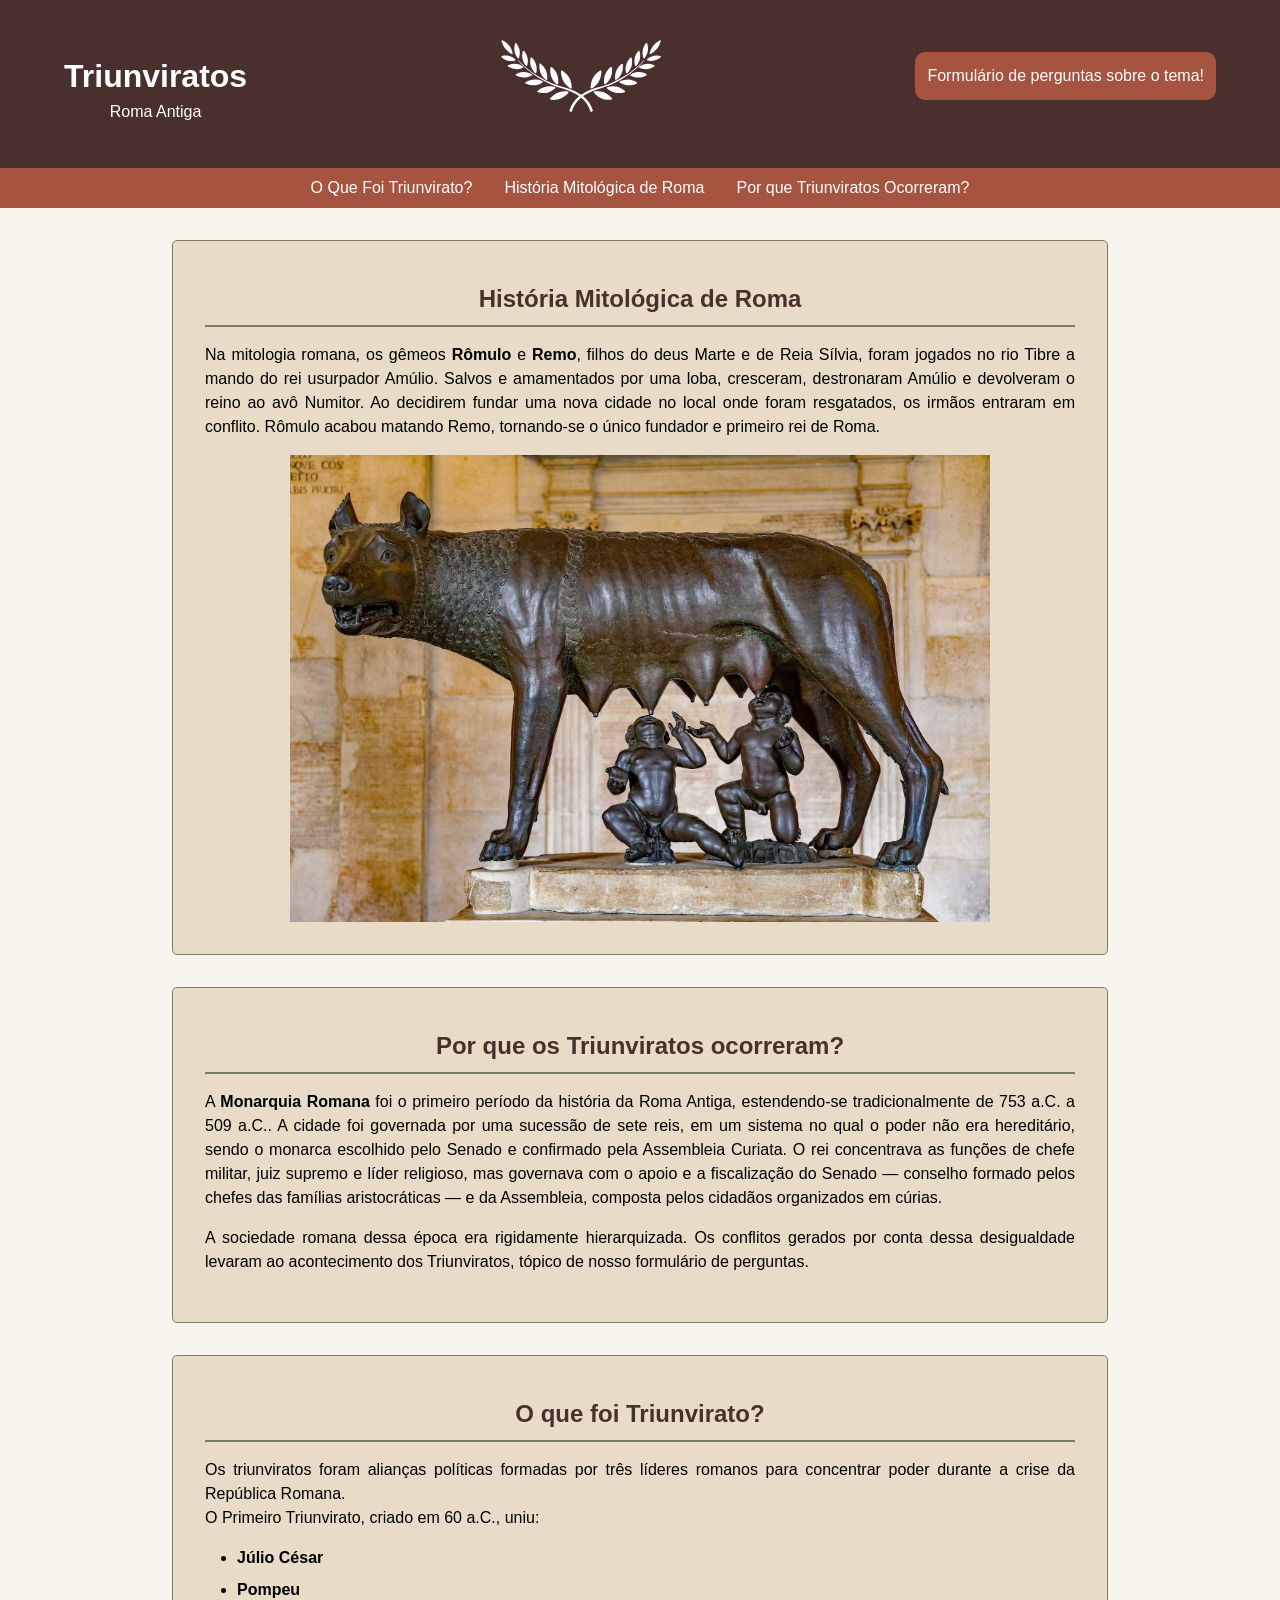
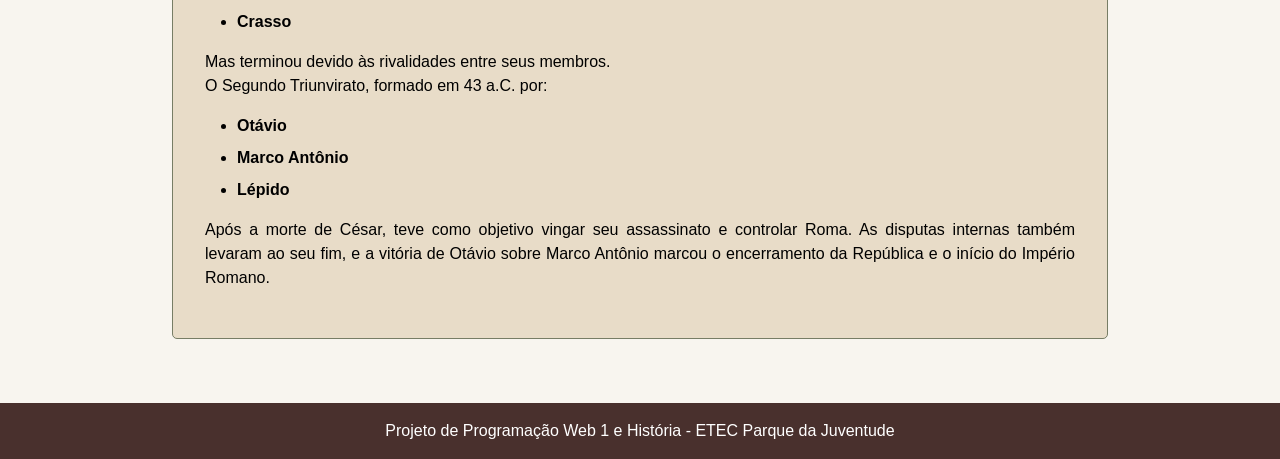
<file: index.html>
<!DOCTYPE html>
<html lang="pt-br">
<head>
    <meta charset="UTF-8">
    <meta name="viewport" content="width=device-width, initial-scale=1.0">
    <title>Triunviratos</title>
    <link rel="stylesheet" href="index.css">
</head>
<body>
    <header>
        <div class="cabecalho">
            <div class="titulo">
                <h1>Triunviratos</h1>
                <p>Roma Antiga</p>
            </div>

            <div class="icone">
                <img src="louro_branco.svg" alt="Imagem duas folhas de louro dourado" height="120px" width="170px"/>
            </div>

            <div class="botao-header">
                <a href="forms.html" class="botao-quiz">Formulário de perguntas sobre o tema!</a>
            </div>

        </div>
    </header>

    <nav>
        <ul>
            <li><a href="#oquefoi">O Que Foi Triunvirato?</a></li>
            <li><a href="#mitologia">História Mitológica de Roma</a></li>
            <li><a href="#fatoshistoricos">Por que Triunviratos Ocorreram?</a></li>
        </ul>
    </nav>

    <main class="container">

        <section id="mitologia" class="card">
            <h2>História Mitológica de Roma</h2>
            <p>Na mitologia romana, os gêmeos <strong>Rômulo</strong> e <strong>Remo</strong>, filhos do deus Marte e de Reia Sílvia, foram jogados no rio Tibre a mando do rei usurpador Amúlio. Salvos e amamentados por uma loba, cresceram, destronaram Amúlio e devolveram o reino ao avô Numitor. Ao decidirem fundar uma nova cidade no local onde foram resgatados, os irmãos entraram em conflito. Rômulo acabou matando Remo, tornando-se o único fundador e primeiro rei de Roma.</p>
            <figure>
                <img src="loba.jpg" alt="Imagem de uma loba alimentando duas crianças" height="height="400px width="700px"/>
            </figure>
        </section>
        
        <section id="fatoshistoricos" class="card">
            <h2>Por que os Triunviratos ocorreram?</h2>
            <p>A <strong>Monarquia Romana</strong> foi o primeiro período da história da Roma Antiga, estendendo-se tradicionalmente de 753 a.C. a 509 a.C.. A cidade foi governada por uma sucessão de sete reis, em um sistema no qual o poder não era hereditário, sendo o monarca escolhido pelo Senado e confirmado pela Assembleia Curiata. O rei concentrava as funções de chefe militar, juiz supremo e líder religioso, mas governava com o apoio e a fiscalização do Senado — conselho formado pelos chefes das famílias aristocráticas — e da Assembleia, composta pelos cidadãos organizados em cúrias.</p>
            <p>A sociedade romana dessa época era rigidamente hierarquizada. Os conflitos gerados por conta dessa desigualdade levaram ao acontecimento dos Triunviratos, tópico de nosso formulário de perguntas.</p>
        </section>

        <section id="oquefoi" class="card">
            <h2>O que foi Triunvirato?</h2>
            <p>Os triunviratos foram alianças políticas formadas por três líderes romanos para concentrar poder durante a crise da República Romana.<br> O Primeiro Triunvirato, criado em 60 a.C., uniu: </p>
            <ul>
                <li><strong>Júlio César</strong></li>
                <li><strong>Pompeu</strong></li>
                <li><strong>Crasso</strong></li>
            </ul>
            <p>Mas terminou devido às rivalidades entre seus membros. <br>O Segundo Triunvirato, formado em 43 a.C. por:</p>
            <ul>
                <li><strong>Otávio</strong></li>
                <li><strong>Marco Antônio</strong></li>
                <li><strong>Lépido</strong></li>
            </ul>
            <p>Após a morte de César, teve como objetivo vingar seu assassinato e controlar Roma. As disputas internas também levaram ao seu fim, e a vitória de Otávio sobre Marco Antônio marcou o encerramento da República e o início do Império Romano.</p>
        </section>

    </main>

    <footer>
            <p>Projeto de Programação Web 1 e História - ETEC Parque da Juventude</p>
    </footer>
</body>
</html>
</file>
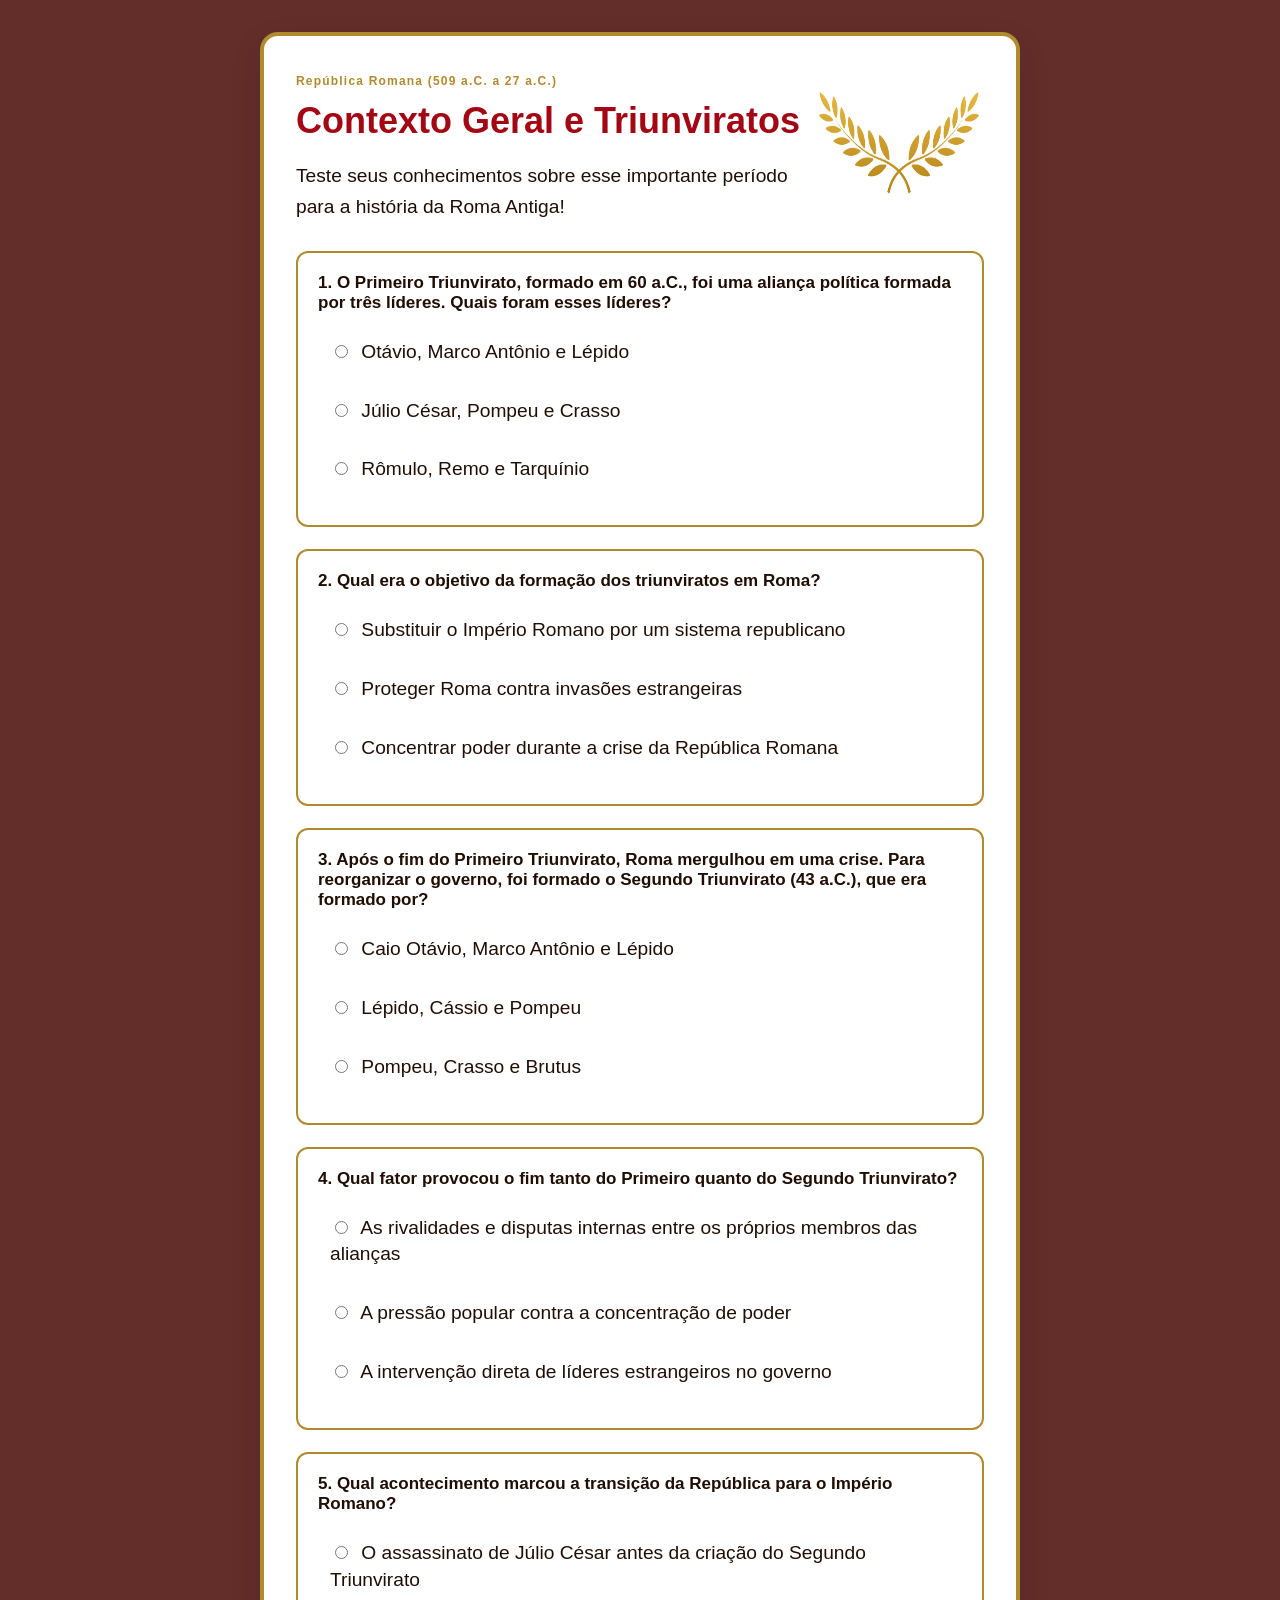
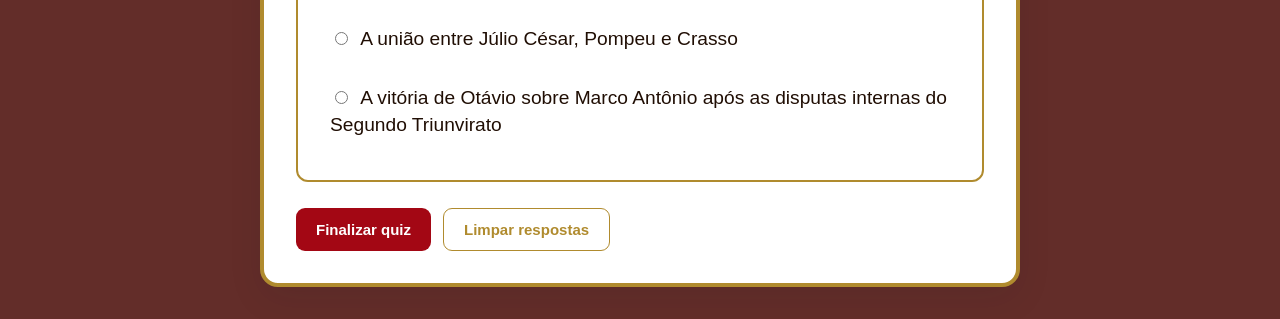
<file: forms.html>
<!DOCTYPE html>
<html lang="pt-BR">
<head>
    <meta charset="UTF-8">
    <meta name="viewport" content="width=device-width, initial-scale=1.0">

    <title>Quiz sobre Rep. Romana</title>

    <link rel="stylesheet" href="forms.css">
</head>
<body>

    <main class="quiz-container">
        <header class="quiz-header">
            
            <span class="tag">República Romana (509 a.C. a 27 a.C.)</span>

                <div class="imagem">
                    <img src="louro.png" alt="Coroa de louro" height="120px" width="170px">
                </div>
            <h1>Contexto Geral e Triunviratos</h1>
            
            <p>
                Teste seus conhecimentos sobre esse importante período para a história da Roma Antiga! 
            </p>
        </header>

        <form id="quiz-form">

            <section class="question">
                <h2>1. O Primeiro Triunvirato, formado em 60 a.C., foi uma aliança política formada por três líderes. Quais foram esses líderes?</h2>

                <label>
                    <input type="radio" name="q1" value="a">
                    Otávio, Marco Antônio e Lépido
                </label>

                <label>
                    <input type="radio" name="q1" value="b">
                    Júlio César, Pompeu e Crasso
                </label>

                <label>
                    <input type="radio" name="q1" value="c">
                    Rômulo, Remo e Tarquínio
                </label>
            </section>

            <section class="question">
                <h2>2. Qual era o objetivo da formação dos triunviratos em Roma?</h2>

                <label>
                    <input type="radio" name="q2" value="a">
                    Substituir o Império Romano por um sistema republicano
                </label>

                <label>
                    <input type="radio" name="q2" value="b">
                    Proteger Roma contra invasões estrangeiras
                </label>

                <label>
                    <input type="radio" name="q2" value="c">
                    Concentrar poder durante a crise da República Romana
                </label>
            </section>

            <section class="question">
                <h2>3. Após o fim do Primeiro Triunvirato, Roma mergulhou em uma crise. Para reorganizar o governo, foi formado o Segundo Triunvirato (43 a.C.), que era formado por?</h2>

                <label>
                    <input type="radio" name="q3" value="a">
                    Caio Otávio, Marco Antônio e Lépido
                </label>

                <label>
                    <input type="radio" name="q3" value="b">
                    Lépido, Cássio e Pompeu
                </label>

                <label>
                    <input type="radio" name="q3" value="c">
                    Pompeu, Crasso e Brutus
                </label>
            </section>

            <section class="question">
                <h2>4. Qual fator provocou o fim tanto do Primeiro quanto do Segundo Triunvirato?</h2>

                <label>
                    <input type="radio" name="q4" value="a">
                    As rivalidades e disputas internas entre os próprios membros das alianças
                </label>

                <label>
                    <input type="radio" name="q4" value="b">
                    A pressão popular contra a concentração de poder
                </label>

                <label>
                    <input type="radio" name="q4" value="c">
                    A intervenção direta de líderes estrangeiros no governo
                </label>
            </section>

            <section class="question">
                <h2>5. Qual acontecimento marcou a transição da República para o Império Romano?</h2>

                <label>
                    <input type="radio" name="q5" value="a">
                    O assassinato de Júlio César antes da criação do Segundo Triunvirato
                </label>

                <label>
                    <input type="radio" name="q5" value="b">
                    A união entre Júlio César, Pompeu e Crasso
                </label>

                <label>
                    <input type="radio" name="q5" value="c">
                    A vitória de Otávio sobre Marco Antônio após as disputas internas do Segundo Triunvirato
                </label>
            </section>

            <div class="actions">

                <button type="submit">
                    Finalizar quiz
                </button>

                <button type="reset" class="secondary">
                    Limpar respostas
                </button>

            </div>

        </form>

        <section
            id="result"
            class="result"
            aria-live="polite"
            hidden>
        </section>

    </main>

<script src="forms.js" defer></script>

</body>
</html>
</file>
<file: index.css>
*{
    margin: 0;
    padding:0;
    box-sizing: border-box;
    font-family: 'Segoe UI', Tahoma, Geneva, Verdana, sans-serif;
}

body{
    background-color: #F8F5EF;
    color:black;
    line-height: 1.5;
}

.container{
    width: 90%;
    max-width:1000px;
    margin: 0 auto;
}

header{
    background-color: #49302D;
}

header h1{
    color: #fff;
    font-weight: bold;
}

.cabecalho {
    background-color: #49302D;
    display: flex;
    justify-content: space-between;
    align-items: center;
    padding-bottom: 25px;
    padding-left: 64px;
}

.cabecalho p{
    color: white;
    display: flex;
    justify-content: center;
    text-align: center;
}

.titulo {
  height: 40px;
  text-align: center;
}

.titulo p{
    color:white;
}

.icone{
    background-color: #49302D;
    text-align: center;       
    right: 0;
    background-repeat: no-repeat;
    background-size: contain; 
    margin-top: 1rem;
}

.botao-header{
    margin-top:0.5rem;
    display: flex;
    justify-content: center;
    padding-right: 64px; 
}

.botao-quiz{
    background-color: #A65340;
    color: white;
    padding: 12px;
    border-radius: 10px;
    border: none;
    font-size: 16px;
    cursor: pointer;
    text-decoration: none;
}

.botao-quiz:hover{
    background-color: 	#777D65;
    color:rgb(0, 0, 0);
}

div .botao-quiz{
    display: flex;
    justify-content: center;
    align-items: center;
}

nav{
    background-color: #A65340;
    top: 0;
    z-index: 100;
    position: sticky;
}

nav ul{
    list-style: none;
    display: flex;
    justify-content: center;
    flex-wrap: wrap;
}

nav li {
    margin: 0;
}

nav a {
    display: block;
    color: #fff;
    text-decoration: none;
    padding: 0.5rem 1rem;
    transition: background-color 0.3s;
}

nav a:hover{
    background-color: 	#777D65;
    border-radius: 60px;
}

main{
    padding:2rem;
}

.card {
    background-color: 	#E8DCC8;
    padding: 2rem;
    margin-bottom: 2rem;
    border-radius: 5px;
    border: 1.5px solid 	#777D65;
}

.card h2 {
    display: flex;
    justify-content: center;
    color: #49302D;
    margin-bottom: 1rem;
    border-bottom: 2px solid 	#777D65;
    padding-bottom: 0.5rem;
    padding-top: 0.5rem;
}

.card p {
    margin-bottom: 1rem;
    text-align: justify;
}

.card ul{
    margin-left: 2rem;
    margin-bottom: 1rem;
}

.card li{
    margin-bottom: 0.5rem;
}

figure{
  display: flex;
  justify-content: center;
  margin: 0;
}

figure img{
  max-width: 100%; 
  height: auto;
}

footer{
    background-color: #49302D;
    padding:1rem;
    display:flex;
    justify-content: center;
}

footer p{
    color: white;
}

@media(max-width: 490px){
    .container {
        width: 100%;
        padding: 45px 12px 20px;
    }

    .cabecalho {
        flex-direction: column;
        justify-content: center;
        align-items: center;
        gap: 12px;
        padding: 18px 12px;
    }

    .titulo {
        height: auto;
        text-align: center;
    }

    .titulo h1 {
        font-size: 1.7rem;
    }

    .icone {
        margin-top: 0;
    }

    .icone img {
        width: 125px;
        height: auto;
        max-width: 100%;
    }

    .botao-header {
        margin-top: 0;
        padding-right: 0;
        width: 100%;
    }

    .botao-quiz {
        max-width: 100%;
        padding: 10px 14px;
        font-size: 14px;
        text-align: center;
    }
    
    nav ul {
        flex-direction: column;
        align-items: stretch;
    }

    nav li {
        width: 100%;
        text-align: center;
    }

    nav a {
        padding: 10px 8px;
        font-size: 14px;
    }

    main {
        padding: 16px 0;
    }

    .card {
        padding: 16px;
        margin-bottom: 45px;
    }

    .card h2 {
        font-size: 1.2rem;
        text-align: center;
    }

    .card p{
        font-size: 14px;
        overflow-wrap: break-word;
    }

    .card li {
        font-size: 14px;
        overflow-wrap: break-word;
    }

    .card ul {
        margin-left: 20px;
    }

    figure img {
        width: 100%;
        height: auto;
    }

    footer {
        padding: 14px 12px;
        text-align: center;
    }

    footer p {
        font-size: 12px;
    }
}
</file>
<file: forms.css>
* {
    box-sizing: border-box;
}

body {
    margin: 0;
    padding: 32px 16px;
    font-family: Arial, Helvetica, sans-serif;
    font-size: larger;
    background: #632D29;
    color: #a30714;
}

.quiz-container {
    width: 100%;
    max-width: 760px;

    margin: 0 auto;
    padding: 32px;

    background: #ffffff;
    border: 4px solid #B08B2E;

    border-radius: 18px;
    box-shadow: 0 12px 35px rgba(15, 23, 42, 0.08);
}


.quiz-header {
   position: relative; 
   margin-bottom: 28px;
   padding-right: 170px; 
}

.imagem{
    position: absolute;
    top: 15px;       
    right: 0;   
}

.tag {
    color: #B08B2E;

    font-size: 12px;
    font-weight: 700;

    letter-spacing: 1.2px;
}

h1 {
    margin: 10px 0;

    font-size: clamp(25px, 5vw, 36px);
}

.quiz-header p {
    color: #200e04;
    line-height: 1.6;
}

.question {
    margin: 22px 0;
    padding: 20px;
    color: #200e04;
    border: 2px solid #B08B2E;
    border-radius: 12px;
    background: #ffffff;
}

.question h2 {
    margin: 0 0 16px;
    font-size: 17px;
}

.question label {
    display: block;
    margin: 12px 0;
    padding: 10px 12px;
    border-radius: 8px;
    cursor: pointer;
    line-height: 1.4;
}

.question label:hover {
    background: #fae2e2;
    transition: 0.3s;
}

input[type="radio"] {
    margin-right: 8px;
    cursor: pointer;
}

.actions {
    display: flex;
    flex-wrap: wrap;

    gap: 12px;
    margin-top: 26px;
}

button {
    padding: 12px 20px;

    border: 0;
    border-radius: 9px;

    background: #a30714;
    color: white;

    font-size: 15px;
    font-weight: 700;

    cursor: pointer;
}

button:hover {
    background: #8d0712;
}

button.secondary {
    background: #ffffff;
    color: #B08B2E;
    border: 1px solid #B08B2E;
}

button.secondary:hover {
    background: #ebeaea;
}

.result {
    margin-top: 24px;
    padding: 20px;

    border-radius: 12px;

    background: #ffffff;
    border: 1px solid  #a30714;

    line-height: 1.6;
}

.result strong {
    color: #a30714;
}

@media (max-width: 520px) {
    
    .quiz-header p {
        width: 245%;
        display: flex;
        text-align: justify;
    }
        
    .quiz-container {
        padding: 22px 16px;
    }

    .question {
        padding: 16px;
    }

    .actions button {
        width: 100%;
    }

}
</file>
